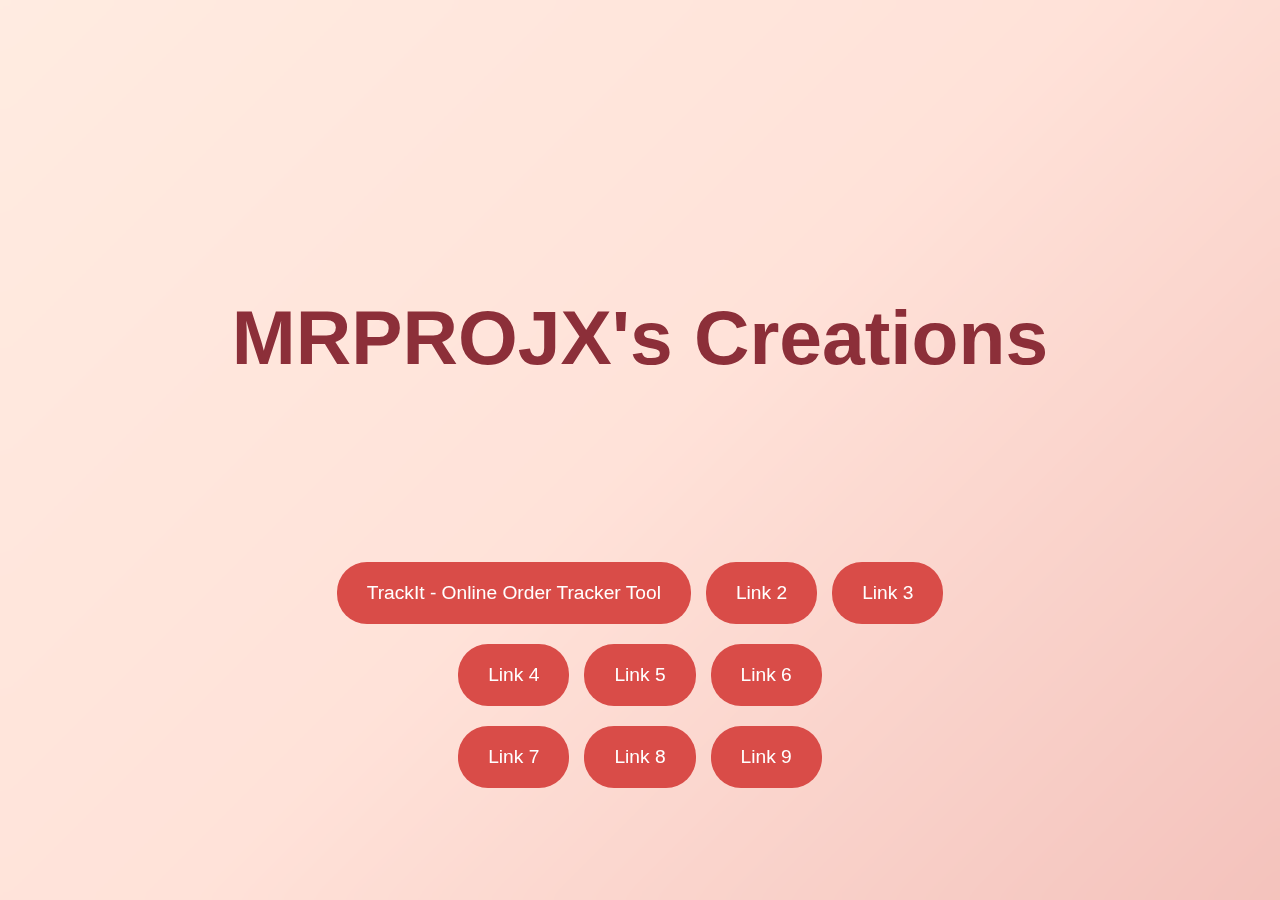
<file: index.html>
<!DOCTYPE html>
<html lang="en">
<head>
    <meta charset="UTF-8">
    <meta name="viewport" content="width=device-width, initial-scale=1.0">
    <title>MRPROJX's Creations</title>
    <style>
        /* Basic reset */
        * {
            margin: 0;
            padding: 0;
            box-sizing: border-box;
        }

        /* Body styling with gradient background */
        body {
            font-family: Arial, sans-serif;
            background: linear-gradient(135deg, #FFD5C2, #FFB5A7, #D94C48);
            background-size: cover;
            color: #5A2A27;
            display: flex;
            flex-direction: column;
            align-items: center;
            justify-content: center;
            min-height: 100vh;
            overflow: hidden;
        }

        /* Background overlay for softer look */
        .overlay {
            position: absolute;
            top: 0;
            left: 0;
            width: 100%;
            height: 100%;
            background: rgba(255, 245, 238, 0.7); /* Light, soft overlay */
            backdrop-filter: blur(8px);
            z-index: -1;
        }

        /* Title container to take top half */
        .title-container {
            height: 50vh;
            display: flex;
            align-items: center;
            justify-content: center;
            width: 100%;
        }

        /* Title styling */
        h1 {
            font-size: 6vw;
            color: #8C2F39;
            text-align: center;
        }

        /* Button container styling */
        .button-container {
            display: flex;
            flex-direction: column;
            gap: 20px;
            align-items: center;
            width: 100%;
        }

        /* Button row styling */
        .button-row {
            display: flex;
            gap: 15px;
            justify-content: center;
            flex-wrap: wrap;
        }

        /* Enlarged button styling */
        .link-button {
            background-color: #D94C48;
            color: white;
            padding: 20px 30px; /* Increased padding */
            border-radius: 30px;
            border: none;
            font-size: 1.2rem; /* Slightly larger font size */
            text-align: center;
            text-decoration: none;
            transition: transform 0.2s, box-shadow 0.2s;
        }

        .link-button:hover {
            transform: scale(1.05);
            box-shadow: 0 4px 15px rgba(0, 0, 0, 0.2);
        }

        /* Responsive design */
        @media (max-width: 600px) {
            .button-row {
                flex-direction: column;
                gap: 15px;
            }
        }
    </style>
</head>
<body>
    <!-- Overlay for background effect -->
    <div class="overlay"></div>

    <!-- Title Section -->
    <div class="title-container">
        <h1>MRPROJX's Creations</h1>
    </div>

    <!-- Button Section -->
    <div class="button-container">
        <!-- Row 1 -->
        <div class="button-row">
            <a href="web/1/trackit.html" class="link-button">TrackIt - Online Order Tracker Tool</a>
            <a href="https://example.com" class="link-button">Link 2</a>
            <a href="https://example.com" class="link-button">Link 3</a>
        </div>
        <!-- Row 2 -->
        <div class="button-row">
            <a href="https://example.com" class="link-button">Link 4</a>
            <a href="https://example.com" class="link-button">Link 5</a>
            <a href="https://example.com" class="link-button">Link 6</a>
        </div>
        <!-- Row 3 -->
        <div class="button-row">
            <a href="https://example.com" class="link-button">Link 7</a>
            <a href="https://example.com" class="link-button">Link 8</a>
            <a href="https://example.com" class="link-button">Link 9</a>
        </div>
    </div>
</body>
</html>
</file>
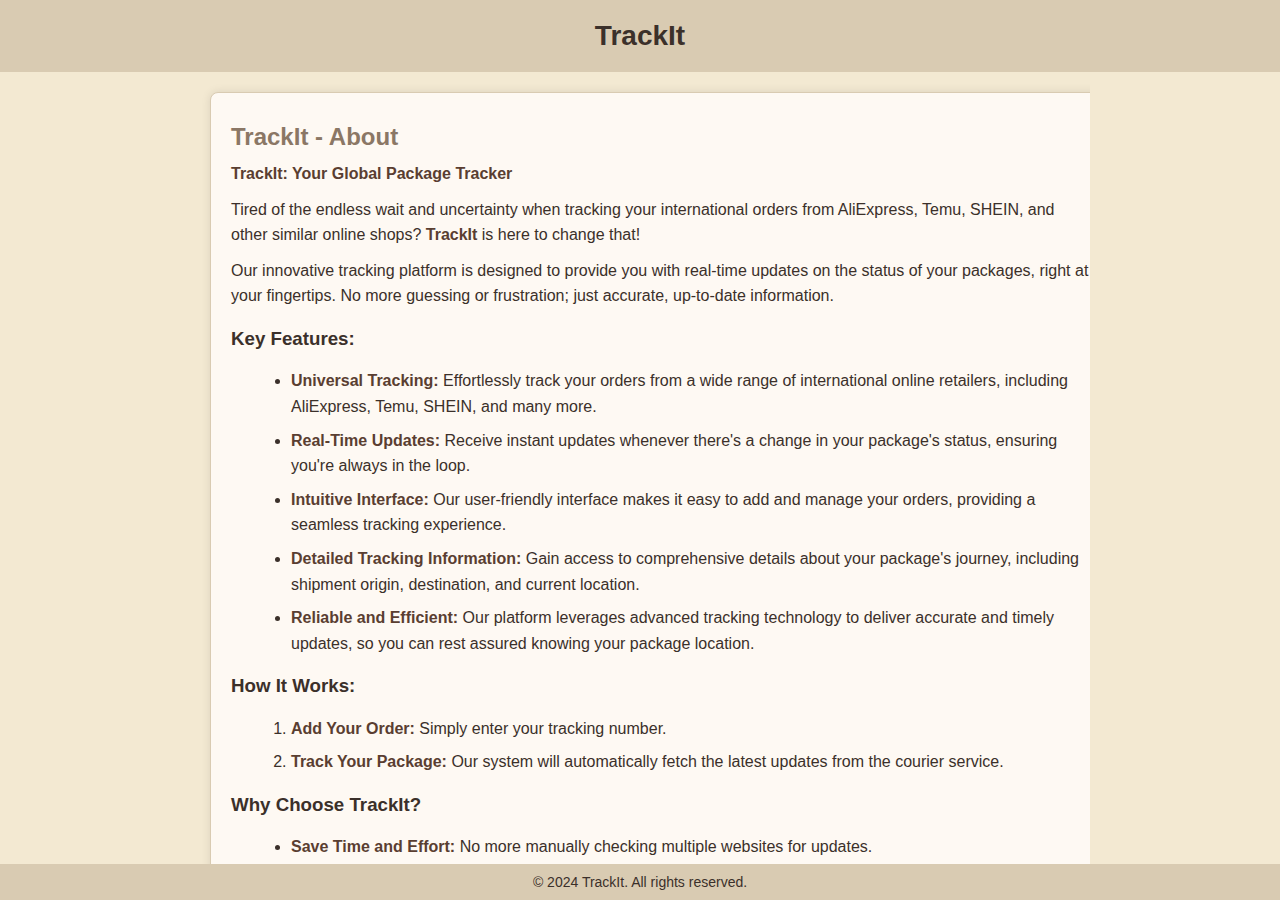
<file: aboutTrackit.html>
<!DOCTYPE html>
<html lang="en">
<head>
    <meta charset="UTF-8">
    <meta name="viewport" content="width=device-width, initial-scale=1.0">
    <title>About TrackIt</title>
    <style>
        /* Vanilla Latte Color Scheme */
        body {
            font-family: Arial, sans-serif;
            background-color: #f3e9d2;
            color: #3b302a;
            margin: 0;
            padding: 0;
            display: flex;
            flex-direction: column;
            align-items: center;
            justify-content: flex-start;
            height: 100vh;
            overflow: hidden; /* Prevent scroll bars */
        }

        header {
            background-color: #d9cbb2;
            padding: 20px;
            width: 100%;
            text-align: center;
            font-size: 28px;
            font-weight: bold;
            color: #3b302a;
            box-sizing: border-box;
        }

        .container {
            width: 80%;
            max-width: 900px;
            height: calc(100vh - 60px); /* Adjust for header height */
            padding: 20px;
            box-sizing: border-box;
            display: flex;
            flex-direction: column;
            align-items: flex-start;
            position: relative;
            overflow-y: auto; /* Allow scrolling for content */
        }

        h2 {
            color: #8b7765;
            margin: 10px 0;
            font-size: 24px;
        }

        p, ul, ol {
            line-height: 1.6;
            margin: 10px 0;
        }

        ul, ol {
            margin-left: 20px;
        }

        li {
            margin-bottom: 8px;
        }

        strong {
            color: #5a3e31;
        }

        .about-trackit {
            width: 100%;
            background-color: #fef9f3;
            border: 1px solid #d9cbb2;
            border-radius: 8px;
            padding: 20px;
            box-shadow: 0px 0px 10px rgba(0, 0, 0, 0.1);
            transition: transform 0.2s;
        }

        .about-trackit:hover {
            transform: scale(1.02);
        }

        button {
            padding: 10px 20px;
            background-color: #8b7765;
            color: #fff;
            border: none;
            border-radius: 4px;
            cursor: pointer;
            font-size: 16px;
            margin-top: 20px;
        }

        button:hover {
            background-color: #7a6755;
        }

        /* Footer */
        footer {
            margin-top: auto; /* Pushes footer to the bottom */
            padding: 10px 20px;
            background-color: #d9cbb2;
            text-align: center;
            color: #3b302a;
            font-size: 14px;
            width: 100%;
            box-sizing: border-box;
        }

        @media (max-width: 600px) {
            h2 {
                font-size: 22px;
            }

            header {
                font-size: 24px;
            }
        }
    </style>
</head>
<body>

    <header>TrackIt</header>

    <div class="container">
        <div class="about-trackit">
            <h2>TrackIt - About</h2>
            <p><strong>TrackIt: Your Global Package Tracker</strong></p>
            <p>Tired of the endless wait and uncertainty when tracking your international orders from AliExpress, Temu, SHEIN, and other similar online shops? <strong>TrackIt</strong> is here to change that!</p>
            <p>Our innovative tracking platform is designed to provide you with real-time updates on the status of your packages, right at your fingertips. No more guessing or frustration; just accurate, up-to-date information.</p>

            <h3>Key Features:</h3>
            <ul>
                <li><strong>Universal Tracking:</strong> Effortlessly track your orders from a wide range of international online retailers, including AliExpress, Temu, SHEIN, and many more.</li>
                <li><strong>Real-Time Updates:</strong> Receive instant updates whenever there's a change in your package's status, ensuring you're always in the loop.</li>
                <li><strong>Intuitive Interface:</strong> Our user-friendly interface makes it easy to add and manage your orders, providing a seamless tracking experience.</li>
                <li><strong>Detailed Tracking Information:</strong> Gain access to comprehensive details about your package's journey, including shipment origin, destination, and current location.</li>
                <li><strong>Reliable and Efficient:</strong> Our platform leverages advanced tracking technology to deliver accurate and timely updates, so you can rest assured knowing your package location.</li>
            </ul>

            <h3>How It Works:</h3>
            <ol>
                <li><strong>Add Your Order:</strong> Simply enter your tracking number.</li>
                <li><strong>Track Your Package:</strong> Our system will automatically fetch the latest updates from the courier service.</li>
            </ol>

            <h3>Why Choose TrackIt?</h3>
            <ul>
                <li><strong>Save Time and Effort:</strong> No more manually checking multiple websites for updates.</li>
                <li><strong>Peace of Mind:</strong> Know exactly where your package is at all times.</li>
                <li><strong>Enhanced Shopping Experience:</strong> Make informed decisions and plan accordingly.</li>
            </ul>

            <p><strong>Join the thousands of satisfied users who trust TrackIt to simplify their online shopping experience. Start tracking your orders today!</strong></p>

            <p><em>DISCLAIMER: We use Cainiao Smart Logistics as our source of shipment updates.</em></p>

            <button onclick="location.href='https://example.com'">Return to TrackIt</button>
        </div>
    </div>

    <footer>
        &copy; 2024 TrackIt. All rights reserved.
    </footer>

</body>
</html>
</file>
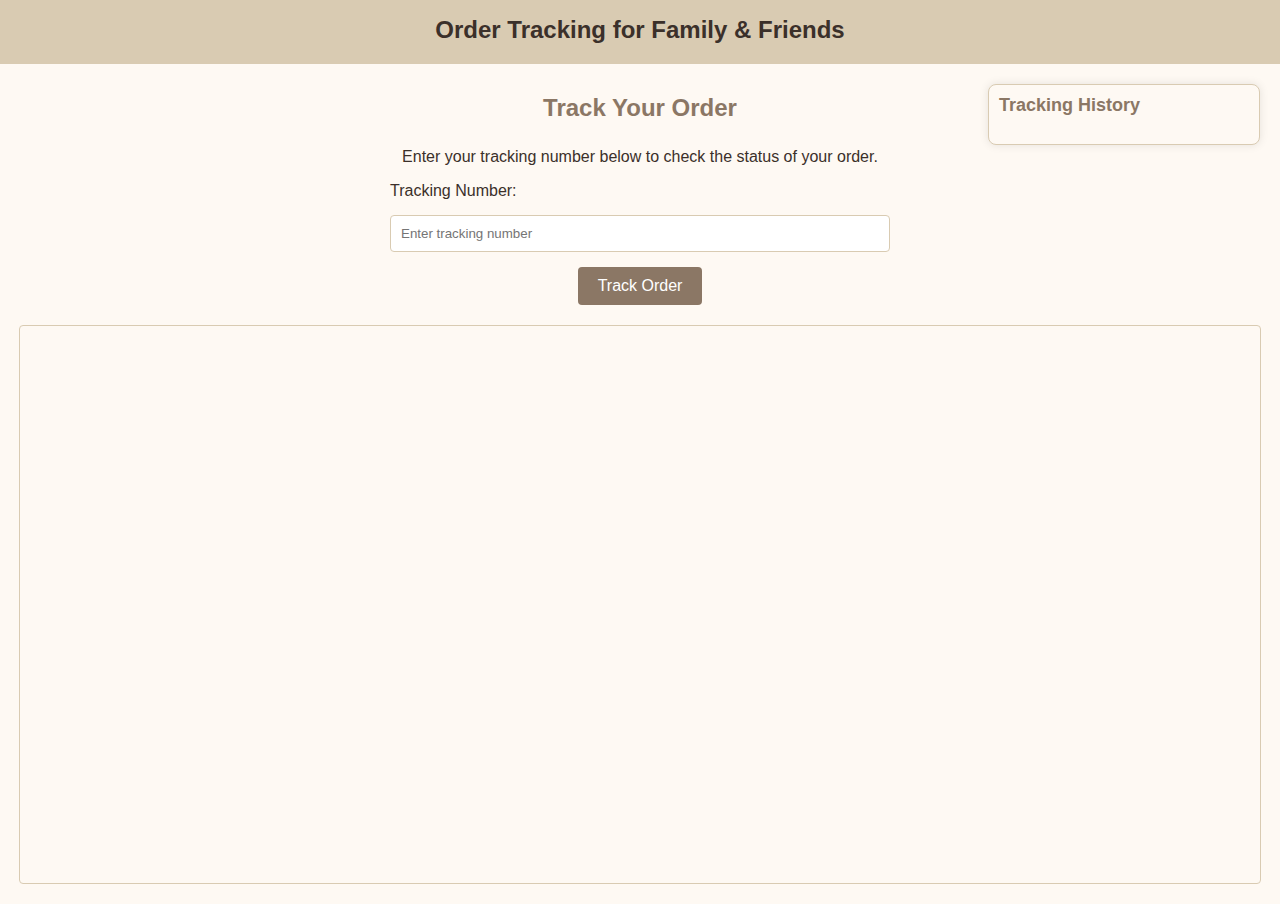
<file: trackit.html>
<!DOCTYPE html>
<html lang="en">
<head>
    <meta charset="UTF-8">
    <meta name="viewport" content="width=device-width, initial-scale=1.0">
    <title>Order Tracker</title>
    <style>
        /* Vanilla Latte Color Scheme */
        body {
            font-family: Arial, sans-serif;
            background-color: #f3e9d2;
            color: #3b302a;
            margin: 0;
            padding: 0;
            overflow: hidden; /* Remove scroll bars */
            display: flex;
            flex-direction: column;
            align-items: center;
            justify-content: center;
            width: 100vw;
            height: 100vh;
        }

        header {
            background-color: #d9cbb2;
            padding: 20px;
            width: 100%;
            text-align: center;
            font-size: 24px;
            font-weight: bold;
            color: #3b302a;
            box-sizing: border-box;
        }

        .container {
            width: 100vw;
            height: calc(100vh - 60px); /* Adjust for header height */
            padding: 20px;
            box-sizing: border-box;
            display: flex;
            flex-direction: column;
            align-items: center;
            justify-content: center;
            background-color: #fef9f3;
            position: relative;
        }

        h2 {
            color: #8b7765;
            margin: 10px 0;
        }

        label, input[type="text"] {
            display: block;
            width: 80%;
            max-width: 500px;
            margin-bottom: 15px;
        }

        input[type="text"] {
            padding: 10px;
            border: 1px solid #d9cbb2;
            border-radius: 4px;
            background-color: #fff;
            box-sizing: border-box;
        }

        button {
            padding: 10px 20px;
            background-color: #8b7765;
            color: #fff;
            border: none;
            border-radius: 4px;
            cursor: pointer;
            font-size: 16px;
            margin-bottom: 20px;
        }

        button:hover {
            background-color: #7a6755;
        }

        .iframe-container {
            width: 100%;
            height: calc(100vh - 220px); /* Adjust height for the History Corner */
            overflow: hidden;
            border-radius: 4px;
            border: 1px solid #d9cbb2;
            display: flex;
            justify-content: center;
            align-items: center;
            position: relative;
        }

        iframe {
            width: 100%;
            height: 100%;
            border: none;
        }

        /* Loading Spinner */
        .spinner {
            width: 50px;
            height: 50px;
            border: 5px solid #d9cbb2;
            border-top: 5px solid #8b7765;
            border-radius: 50%;
            animation: spin 1s linear infinite;
            position: absolute;
            z-index: 1;
            display: none; /* Hidden initially */
        }

        @keyframes spin {
            0% { transform: rotate(0deg); }
            100% { transform: rotate(360deg); }
        }

        /* History Corner */
        .history-corner {
            position: absolute;
            top: 20px;
            right: 20px;
            width: 250px;
            max-height: 300px;
            overflow-y: auto;
            background-color: #fef9f3;
            border: 1px solid #d9cbb2;
            border-radius: 8px;
            padding: 10px;
            box-shadow: 0px 0px 10px rgba(0, 0, 0, 0.1);
        }

        .history-corner h3 {
            font-size: 18px;
            color: #8b7765;
            margin-top: 0;
        }

        .history-corner ul {
            list-style-type: none;
            padding: 0;
            margin: 0;
        }

        .history-corner ul li {
            padding: 5px;
            font-size: 14px;
            color: #3b302a;
            cursor: pointer;
            border-bottom: 1px solid #d9cbb2;
        }

        .history-corner ul li:hover {
            background-color: #f3e9d2;
        }
    </style>
</head>
<body>

    <header>Order Tracking for Family & Friends</header>

    <div class="container">
        <h2>Track Your Order</h2>
        <p>Enter your tracking number below to check the status of your order.</p>

        <label for="trackingNumber">Tracking Number:</label>
        <input type="text" id="trackingNumber" name="trackingNumber" placeholder="Enter tracking number" maxlength="40" pattern="[A-Za-z0-9]+" title="Tracking codes should only contain letters and numbers.">

        <button onclick="loadTracking()">Track Order</button>

        <div class="iframe-container">
            <!-- Loading spinner -->
            <div class="spinner" id="loadingSpinner"></div>

            <!-- Tracking iframe -->
            <iframe id="trackingIframe" src="about:blank"></iframe>
        </div>

        <!-- History Corner -->
        <div class="history-corner" id="historyCorner">
            <h3>Tracking History</h3>
            <ul id="historyList"></ul>
        </div>
    </div>

    <script>
        // Load history from cookie
        function loadHistory() {
            const historyCookie = document.cookie.split('; ').find(row => row.startsWith('trackingHistory='));
            const history = historyCookie ? JSON.parse(decodeURIComponent(historyCookie.split('=')[1])) : [];
            return history;
        }

        // Save history to cookie
        function saveHistory(history) {
            document.cookie = `trackingHistory=${encodeURIComponent(JSON.stringify(history))}; path=/; max-age=${60 * 60 * 24 * 30}`;
        }

        // Update history display
        function updateHistoryDisplay() {
            const historyList = document.getElementById('historyList');
            historyList.innerHTML = ''; // Clear current list
            const history = loadHistory();
            history.forEach(number => {
                const listItem = document.createElement('li');
                listItem.textContent = number;
                listItem.onclick = () => {
                    document.getElementById("trackingNumber").value = number;
                    loadTracking();
                };
                historyList.appendChild(listItem);
            });
        }

        // Load tracking function
        function loadTracking() {
            const trackingNumber = document.getElementById("trackingNumber").value;
            const iframe = document.getElementById("trackingIframe");
            const spinner = document.getElementById("loadingSpinner");

            if (trackingNumber) {
                const history = loadHistory();
                if (!history.includes(trackingNumber)) {
                    history.push(trackingNumber);
                    saveHistory(history);
                }

                // Show the spinner and set iframe source
                spinner.style.display = "block";
                const trackingUrl = `https://global.cainiao.com/detail.htm?mailNo=${trackingNumber}`;
                iframe.src = trackingUrl;

                // Hide the spinner once the iframe loads
                iframe.onload = function() {
                    spinner.style.display = "none";
                };

                updateHistoryDisplay(); // Update the display after tracking number is added
            } else {
                alert("Please enter a tracking number.");
            }
        }

        // Initialize history on page load
        window.onload = updateHistoryDisplay;
    </script>

</body>
</html>
</file>
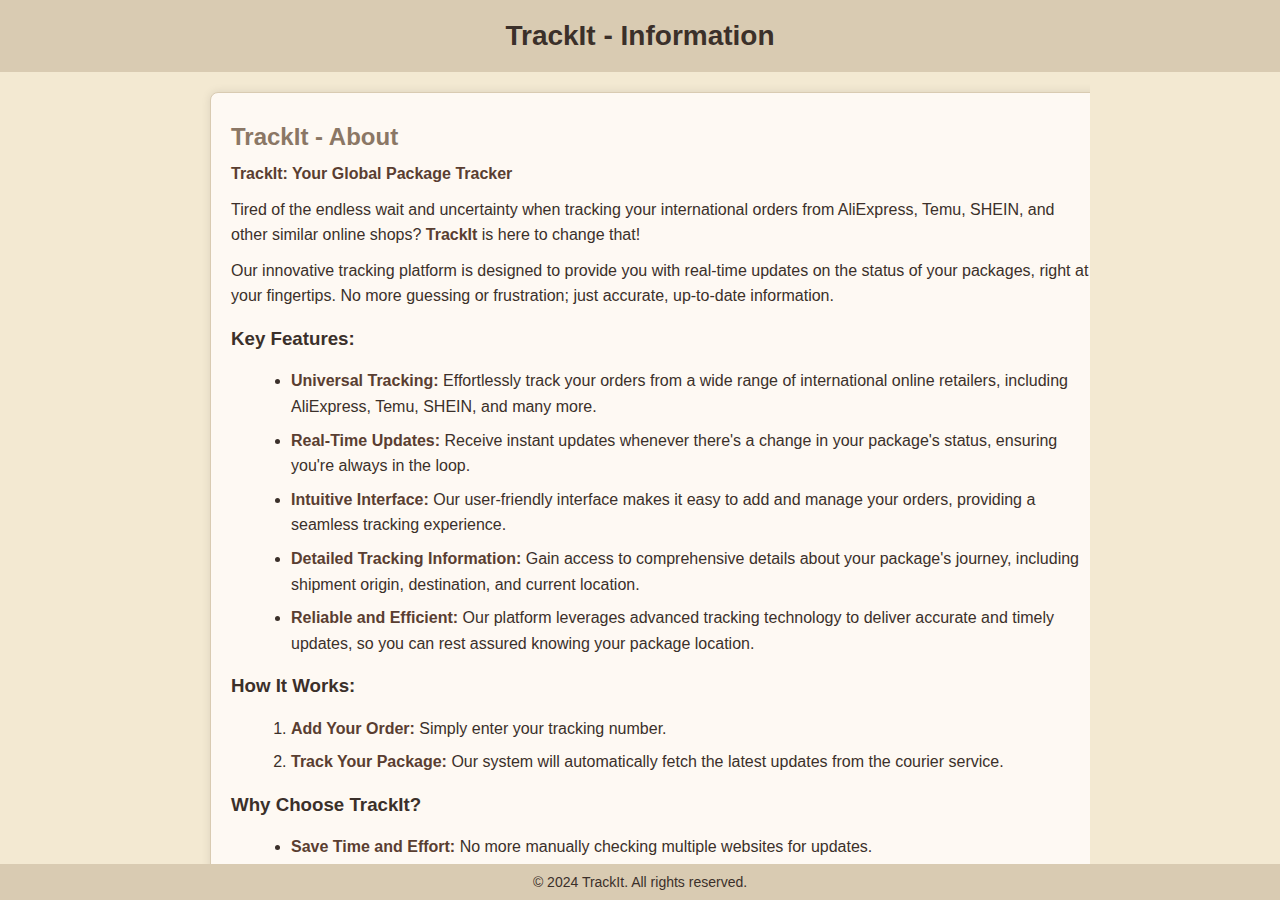
<file: web/1/aboutTrackit.html>
<!DOCTYPE html>
<html lang="en">
<head>
    <meta charset="UTF-8">
    <meta name="viewport" content="width=device-width, initial-scale=1.0">
    <title>About TrackIt</title>
    <style>
        /* Vanilla Latte Color Scheme */
        body {
            font-family: Arial, sans-serif;
            background-color: #f3e9d2;
            color: #3b302a;
            margin: 0;
            padding: 0;
            display: flex;
            flex-direction: column;
            align-items: center;
            justify-content: flex-start;
            height: 100vh;
            overflow: hidden; /* Prevent scroll bars */
        }

        header {
            background-color: #d9cbb2;
            padding: 20px;
            width: 100%;
            text-align: center;
            font-size: 28px;
            font-weight: bold;
            color: #3b302a;
            box-sizing: border-box;
        }

        .container {
            width: 80%;
            max-width: 900px;
            height: calc(100vh - 60px); /* Adjust for header height */
            padding: 20px;
            box-sizing: border-box;
            display: flex;
            flex-direction: column;
            align-items: flex-start;
            position: relative;
            overflow-y: auto; /* Allow scrolling for content */
        }

        h2 {
            color: #8b7765;
            margin: 10px 0;
            font-size: 24px;
        }

        p, ul, ol {
            line-height: 1.6;
            margin: 10px 0;
        }

        ul, ol {
            margin-left: 20px;
        }

        li {
            margin-bottom: 8px;
        }

        strong {
            color: #5a3e31;
        }

        .about-trackit {
            width: 100%;
            background-color: #fef9f3;
            border: 1px solid #d9cbb2;
            border-radius: 8px;
            padding: 20px;
            box-shadow: 0px 0px 10px rgba(0, 0, 0, 0.1);
            transition: transform 0.2s;
        }

        .about-trackit:hover {
            transform: scale(1.02);
        }

        button {
            padding: 10px 20px;
            background-color: #8b7765;
            color: #fff;
            border: none;
            border-radius: 4px;
            cursor: pointer;
            font-size: 16px;
            margin-top: 20px;
        }

        button:hover {
            background-color: #7a6755;
        }

        /* Footer */
        footer {
            margin-top: auto; /* Pushes footer to the bottom */
            padding: 10px 20px;
            background-color: #d9cbb2;
            text-align: center;
            color: #3b302a;
            font-size: 14px;
            width: 100%;
            box-sizing: border-box;
        }

        @media (max-width: 600px) {
            h2 {
                font-size: 22px;
            }

            header {
                font-size: 24px;
            }
        }
    </style>
</head>
<body>

    <header>TrackIt - Information</header>

    <div class="container">
        <div class="about-trackit">
            <h2>TrackIt - About</h2>
            <p><strong>TrackIt: Your Global Package Tracker</strong></p>
            <p>Tired of the endless wait and uncertainty when tracking your international orders from AliExpress, Temu, SHEIN, and other similar online shops? <strong>TrackIt</strong> is here to change that!</p>
            <p>Our innovative tracking platform is designed to provide you with real-time updates on the status of your packages, right at your fingertips. No more guessing or frustration; just accurate, up-to-date information.</p>

            <h3>Key Features:</h3>
            <ul>
                <li><strong>Universal Tracking:</strong> Effortlessly track your orders from a wide range of international online retailers, including AliExpress, Temu, SHEIN, and many more.</li>
                <li><strong>Real-Time Updates:</strong> Receive instant updates whenever there's a change in your package's status, ensuring you're always in the loop.</li>
                <li><strong>Intuitive Interface:</strong> Our user-friendly interface makes it easy to add and manage your orders, providing a seamless tracking experience.</li>
                <li><strong>Detailed Tracking Information:</strong> Gain access to comprehensive details about your package's journey, including shipment origin, destination, and current location.</li>
                <li><strong>Reliable and Efficient:</strong> Our platform leverages advanced tracking technology to deliver accurate and timely updates, so you can rest assured knowing your package location.</li>
            </ul>

            <h3>How It Works:</h3>
            <ol>
                <li><strong>Add Your Order:</strong> Simply enter your tracking number.</li>
                <li><strong>Track Your Package:</strong> Our system will automatically fetch the latest updates from the courier service.</li>
            </ol>

            <h3>Why Choose TrackIt?</h3>
            <ul>
                <li><strong>Save Time and Effort:</strong> No more manually checking multiple websites for updates.</li>
                <li><strong>Peace of Mind:</strong> Know exactly where your package is at all times.</li>
                <li><strong>Enhanced Shopping Experience:</strong> Make informed decisions and plan accordingly.</li>
            </ul>

            <p><strong>Join the thousands of satisfied users who trust TrackIt to simplify their online shopping experience. Start tracking your orders today!</strong></p>

            <p><em>DISCLAIMER: We use Cainiao Smart Logistics as our source of shipment updates.</em></p>

            <button onclick="location.href='trackit.html'">Return to TrackIt</button>
        </div>
    </div>

    <footer>
        &copy; 2024 TrackIt. All rights reserved.
    </footer>

</body>
</html>
</file>
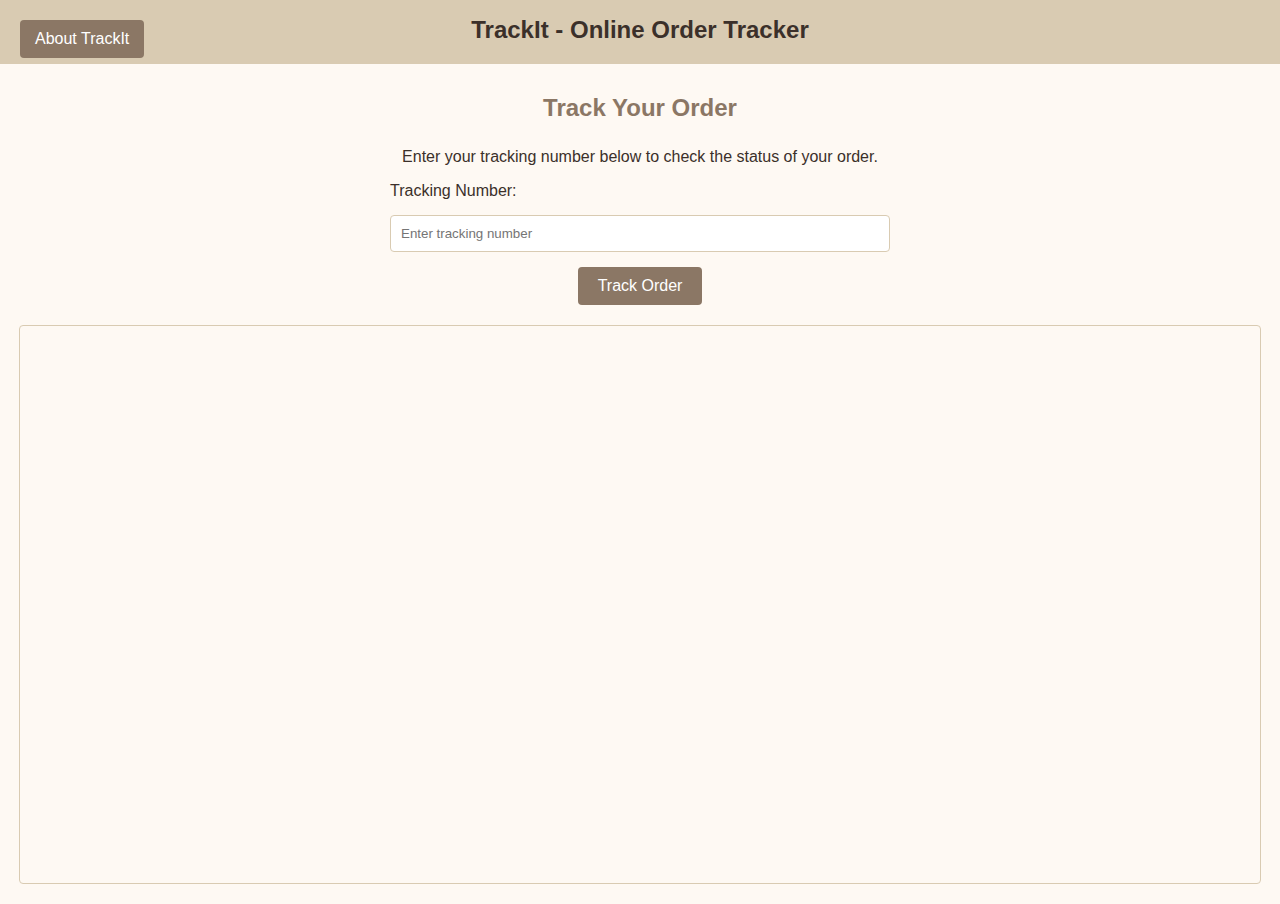
<file: web/1/trackit.html>
<!DOCTYPE html>
<html lang="en">
<head>
    <meta charset="UTF-8">
    <meta name="viewport" content="width=device-width, initial-scale=1.0">
    <title>TrakIt - Track Your Order Now</title>
    <style>
        /* Vanilla Latte Color Scheme */
        body {
            font-family: Arial, sans-serif;
            background-color: #f3e9d2;
            color: #3b302a;
            margin: 0;
            padding: 0;
            overflow: hidden; /* Remove scroll bars */
            display: flex;
            flex-direction: column;
            align-items: center;
            justify-content: center;
            width: 100vw;
            height: 100vh;
        }

        header {
            background-color: #d9cbb2;
            padding: 20px;
            width: 100%;
            text-align: center;
            font-size: 24px;
            font-weight: bold;
            color: #3b302a;
            box-sizing: border-box;
        }

        .container {
            width: 100vw;
            height: calc(100vh - 60px); /* Adjust for header height */
            padding: 20px;
            box-sizing: border-box;
            display: flex;
            flex-direction: column;
            align-items: center;
            justify-content: center;
            background-color: #fef9f3;
            position: relative;
        }

        /* About TrackIt Button */
        .about-button {
            position: absolute;
            top: 20px;
            left: 20px;
            padding: 10px 15px;
            background-color: #8b7765;
            color: white;
            border: none;
            border-radius: 4px;
            cursor: pointer;
            font-size: 16px;
            z-index: 1; /* Ensure it is on top */
        }

        .about-button:hover {
            background-color: #7a6755;
        }

        h2 {
            color: #8b7765;
            margin: 10px 0;
        }

        label, input[type="text"] {
            display: block;
            width: 80%;
            max-width: 500px;
            margin-bottom: 15px;
        }

        input[type="text"] {
            padding: 10px;
            border: 1px solid #d9cbb2;
            border-radius: 4px;
            background-color: #fff;
            box-sizing: border-box;
        }

        button {
            padding: 10px 20px;
            background-color: #8b7765;
            color: #fff;
            border: none;
            border-radius: 4px;
            cursor: pointer;
            font-size: 16px;
            margin-bottom: 20px;
        }

        button:hover {
            background-color: #7a6755;
        }

        .iframe-container {
            width: 100%;
            height: calc(100vh - 140px); /* Adjust height for the remaining elements */
            overflow: hidden;
            border-radius: 4px;
            border: 1px solid #d9cbb2;
            display: flex;
            justify-content: center;
            align-items: center;
            position: relative;
        }

        iframe {
            width: 100%;
            height: 100%;
            border: none;
        }

        /* Loading Spinner */
        .spinner {
            width: 50px;
            height: 50px;
            border: 5px solid #d9cbb2;
            border-top: 5px solid #8b7765;
            border-radius: 50%;
            animation: spin 1s linear infinite;
            position: absolute;
            z-index: 1;
            display: none; /* Hidden initially */
        }

        @keyframes spin {
            0% { transform: rotate(0deg); }
            100% { transform: rotate(360deg); }
        }
    </style>
</head>
<body>

    <header>TrackIt - Online Order Tracker</header>

    <button class="about-button" onclick="location.href='aboutTrackit.html'">About TrackIt</button>

    <div class="container">
        <h2>Track Your Order</h2>
        <p>Enter your tracking number below to check the status of your order.</p>

        <label for="trackingNumber">Tracking Number:</label>
        <input type="text" id="trackingNumber" name="trackingNumber" placeholder="Enter tracking number" maxlength="40" pattern="[A-Za-z0-9]+" title="Tracking codes should only contain letters and numbers.">

        <button onclick="loadTracking()">Track Order</button>

        <div class="iframe-container">
            <!-- Loading spinner -->
            <div class="spinner" id="loadingSpinner"></div>

            <!-- Tracking iframe -->
            <iframe id="trackingIframe" src="about:blank"></iframe>
        </div>
    </div>

    <script>
        // Load tracking function
        function loadTracking() {
            const trackingNumber = document.getElementById("trackingNumber").value;
            const iframe = document.getElementById("trackingIframe");
            const spinner = document.getElementById("loadingSpinner");

            if (trackingNumber) {
                // Show the spinner and set iframe source
                spinner.style.display = "block";
                const trackingUrl = `https://global.cainiao.com/detail.htm?mailNo=${trackingNumber}`;
                iframe.src = trackingUrl;

                // Hide the spinner once the iframe loads
                iframe.onload = function() {
                    spinner.style.display = "none";
                };
            } else {
                alert("Please enter a tracking number.");
            }
        }
    </script>

</body>
</html>
</file>
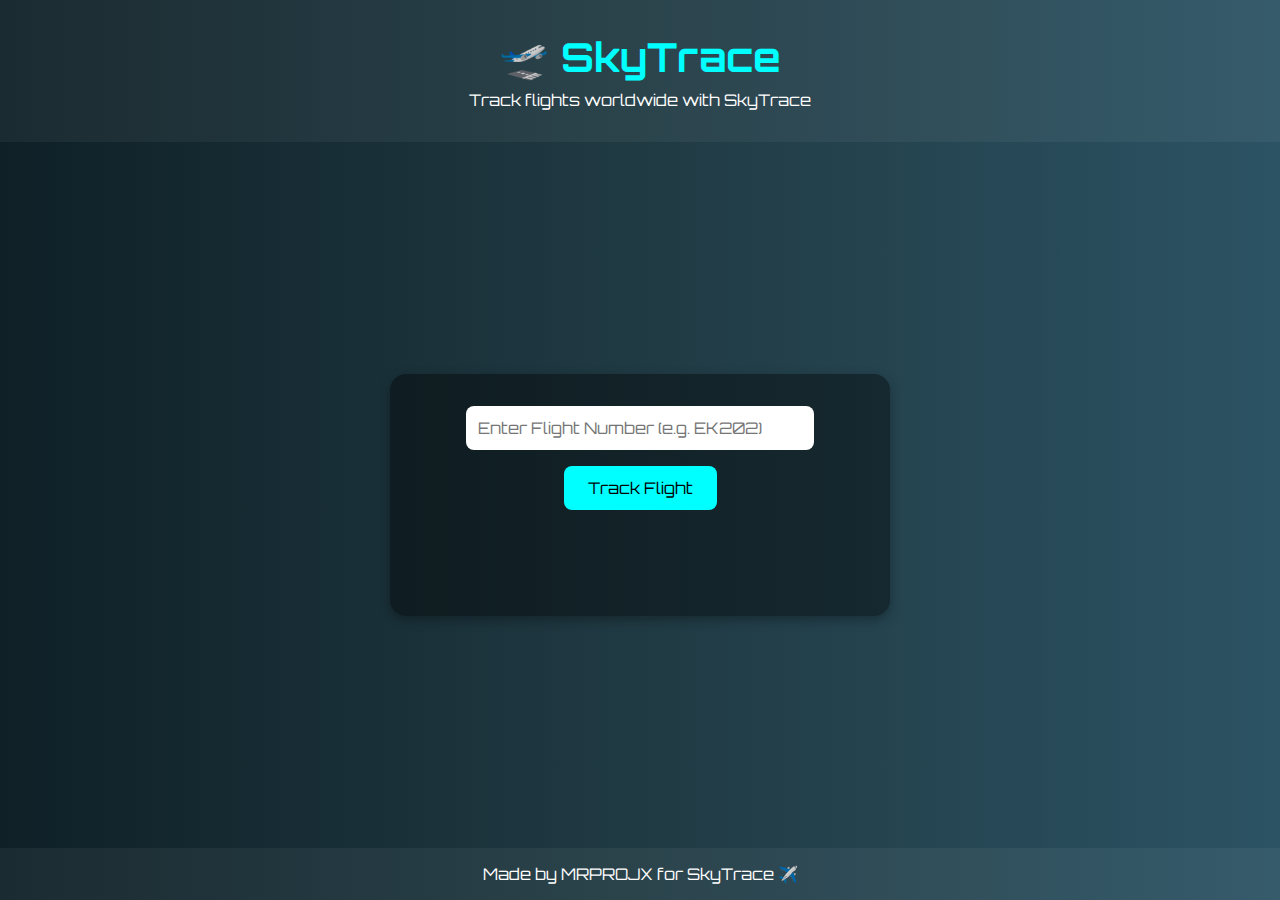
<file: web/2/skytrace.html>
<!DOCTYPE html>
<html lang="en">
<head>
  <meta charset="UTF-8" />
  <meta name="viewport" content="width=device-width, initial-scale=1.0"/>
  <title>SkyTrace</title>
  <link rel="stylesheet" href="style.css" />
  <link href="https://fonts.googleapis.com/css2?family=Orbitron&display=swap" rel="stylesheet" />
</head>
<body>
  <header>
    <h1>🛫 SkyTrace</h1>
    <p>Track flights worldwide with SkyTrace</p>
  </header>

  <main>
    <section class="tracker-box">
      <input type="text" placeholder="Enter Flight Number (e.g. EK202)" id="flightInput" />
      <button id="trackBtn">Track Flight</button>
      <div id="result"></div>
    </section>
  </main>

  <footer>
    <p>Made by MRPROJX for SkyTrace ✈️</p>
  </footer>

  <script src="script.js"></script>
</body>
</html>
</file>
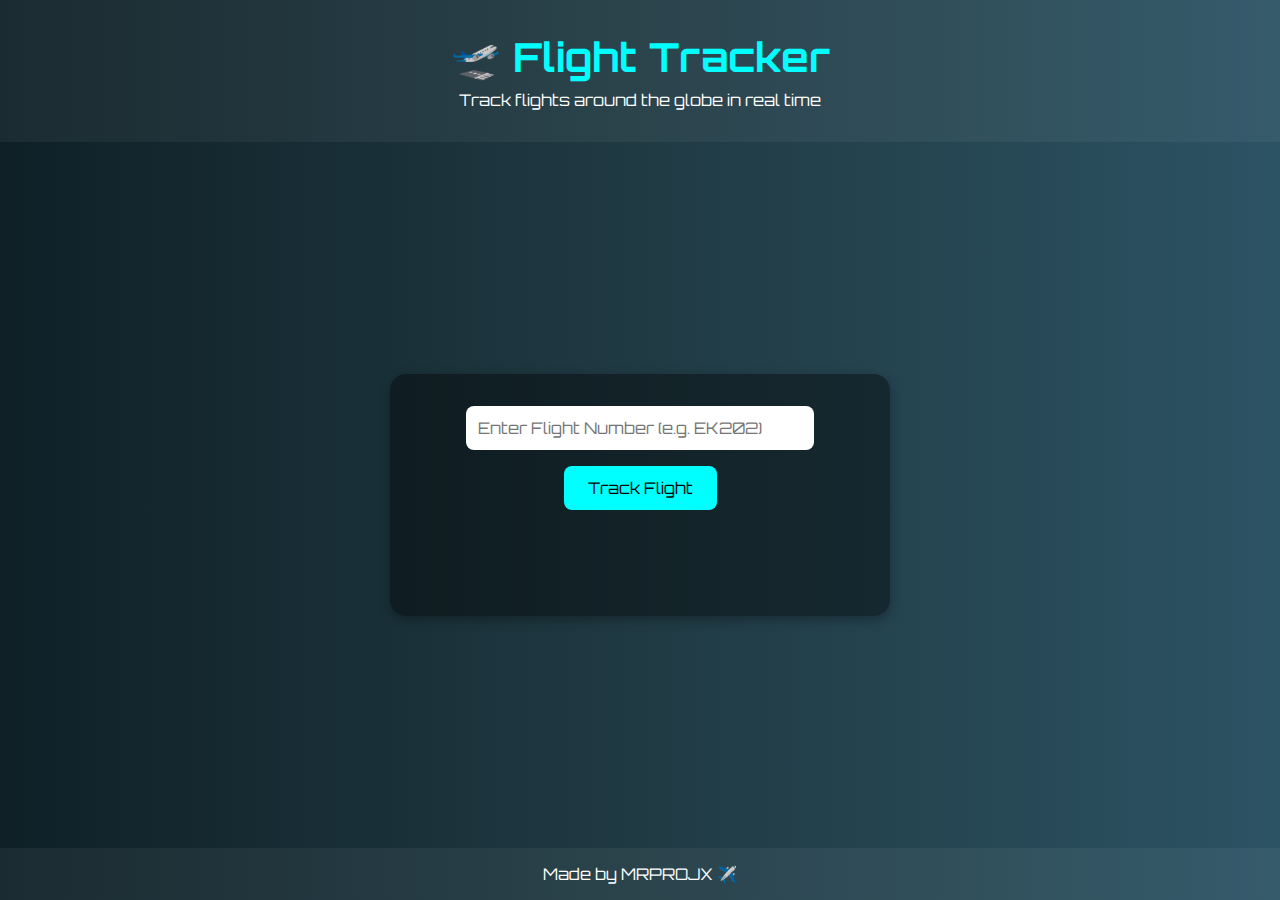
<file: web/2/something.html>
<!DOCTYPE html>
<html lang="en">
<head>
  <meta charset="UTF-8" />
  <meta name="viewport" content="width=device-width, initial-scale=1.0"/>
  <title>Flight Tracker</title>
  <link rel="stylesheet" href="style.css" />
  <link href="https://fonts.googleapis.com/css2?family=Orbitron&display=swap" rel="stylesheet">
</head>
<body>
  <header>
    <h1>🛫 Flight Tracker</h1>
    <p>Track flights around the globe in real time</p>
  </header>

  <main>
    <section class="tracker-box">
      <input type="text" placeholder="Enter Flight Number (e.g. EK202)" id="flightInput" />
      <button onclick="trackFlight()">Track Flight</button>
      <div id="result"></div>
    </section>
  </main>

  <footer>
    <p>Made by MRPROJX ✈️</p>
  </footer>

  <script>
    async function trackFlight() {
      const flightNumber = document.getElementById("flightInput").value;
      const resultBox = document.getElementById("result");

      if (!flightNumber.trim()) {
        resultBox.innerHTML = "<p>Please enter a flight number.</p>";
        return;
      }

      resultBox.innerHTML = "<p>Loading...</p>";

      // Placeholder request - replace with actual backend later
      try {
        const res = await fetch("https://flight-backend-j49j.onrender.com/api/hello");
        const data = await res.json();
        resultBox.innerHTML = `<p>🛬 ${data.message}</p>`;
      } catch (err) {
        resultBox.innerHTML = "<p>Error contacting backend.</p>";
      }
    }
  </script>
</body>
</html>
</file>
<file: web/2/style.css>
* {
  margin: 0;
  padding: 0;
  box-sizing: border-box;
  font-family: 'Orbitron', sans-serif;
}

body {
  background: linear-gradient(to right, #0f2027, #203a43, #2c5364);
  color: #fff;
  min-height: 100vh;
  display: flex;
  flex-direction: column;
  justify-content: space-between;
}

header {
  text-align: center;
  padding: 2rem;
  background-color: rgba(255, 255, 255, 0.05);
}

header h1 {
  font-size: 2.5rem;
  margin-bottom: 0.5rem;
  color: #00ffff;
}

main {
  flex: 1;
  display: flex;
  justify-content: center;
  align-items: center;
  padding: 2rem;
}

.tracker-box {
  background: rgba(0, 0, 0, 0.4);
  padding: 2rem;
  border-radius: 1rem;
  box-shadow: 0 4px 12px rgba(0,0,0,0.3);
  text-align: center;
  width: 90%;
  max-width: 500px;
}

input[type="text"] {
  width: 80%;
  padding: 0.75rem;
  border: none;
  border-radius: 0.5rem;
  font-size: 1rem;
  margin-bottom: 1rem;
}

button {
  background-color: #00ffff;
  color: #000;
  padding: 0.75rem 1.5rem;
  font-size: 1rem;
  border: none;
  border-radius: 0.5rem;
  cursor: pointer;
  transition: background 0.3s;
}

button:hover {
  background-color: #00dddd;
}

#result {
  margin-top: 1.5rem;
  font-size: 1.1rem;
  min-height: 50px;
}

/* Loading spinner styles */
.spinner {
  border: 3px solid rgba(255, 255, 255, 0.3);
  border-top: 3px solid #00ffff;
  border-radius: 50%;
  width: 25px;
  height: 25px;
  margin: 1rem auto 0;
  animation: spin 1s linear infinite;
}

@keyframes spin {
  to { transform: rotate(360deg); }
}

#result p.loading-text {
  margin-top: 0.5rem;
  font-size: 0.9rem;
  color: #00ffff;
  font-weight: 600;
  text-align: center;
}

footer {
  text-align: center;
  padding: 1rem;
  background-color: rgba(255, 255, 255, 0.05);
}

/* Responsive for mobile */
@media (max-width: 480px) {
  header h1 {
    font-size: 2rem;
  }
  .tracker-box {
    padding: 1.5rem;
  }
  input[type="text"] {
    width: 100%;
  }
  button {
    width: 100%;
    font-size: 1.1rem;
    padding: 1rem 0;
  }
}
</file>
